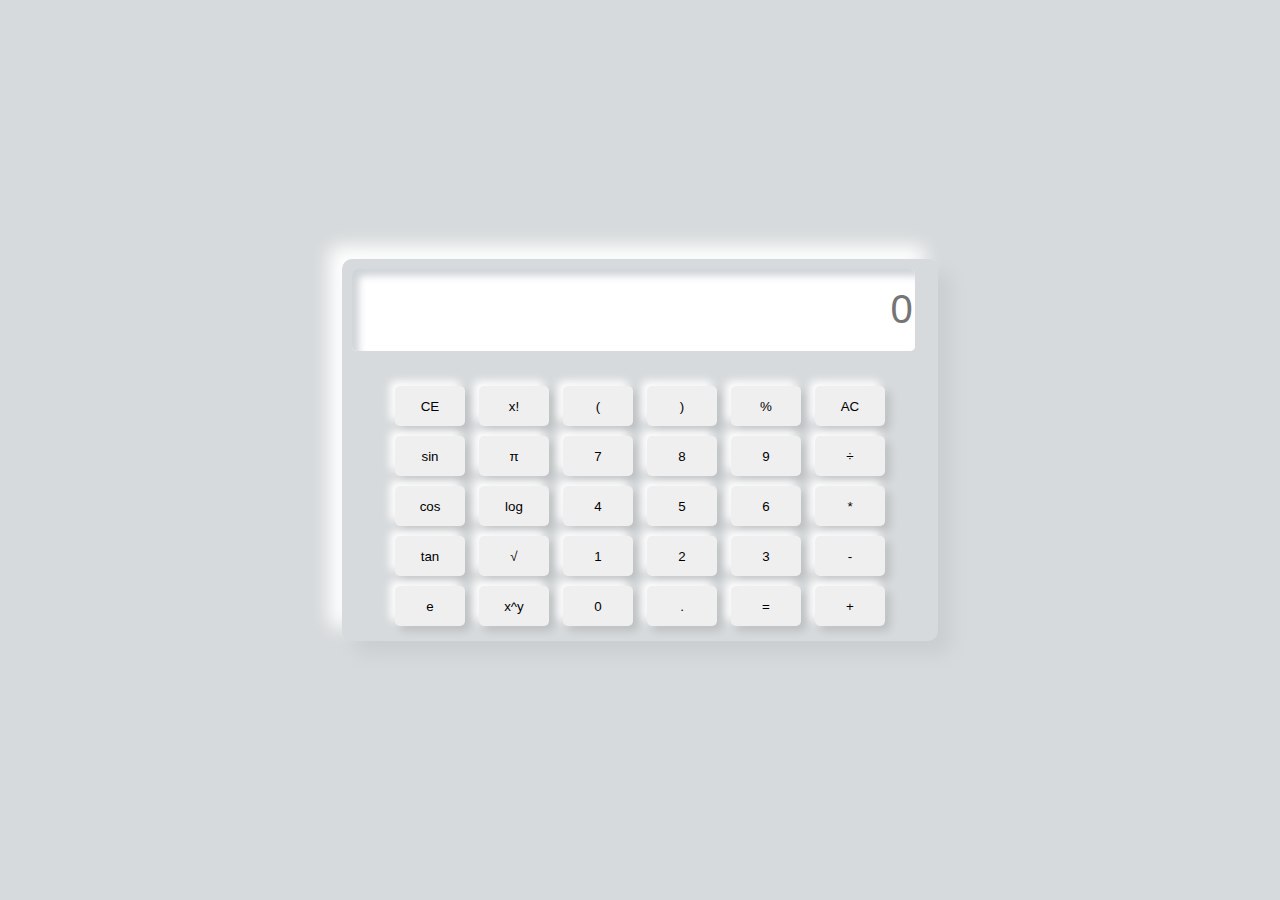
<file: index.html>
<!DOCTYPE html>
<html lang="en">

<head>
    <meta charset="UTF-8">
    <meta name="viewport" content="width=device-width, initial-scale=1.0">
    <title>Scientific Calculator</title>
    <link rel="stylesheet" href="calc.css">
</head>

<body>

    <div class="container">


        <div class="screen">
            <input id="dis" type="text" placeholder="0">
        </div>

        <div class="button">
            <div class="row">
                <button onclick="bacspace()">CE</button>
                <button onclick="fact()">x!</button>
                <button class="b">(</button>
                <button class="b">)</button>
                <button class="b">%</button>
                <button onclick="screen.value=''">AC</button>
            </div>

            <div class="row">
                <button onclick="sin()">sin</button>
                <button onclick="pi()">π</button>
                <button class="b">7</button>
                <button class="b">8</button>
                <button class="b">9</button>
                <button class="b">÷</button>
            </div>

            <div class="row">
                <button onclick="cos()">cos</button>
                <button onclick="log()">log</button>
                <button class="b">4</button>
                <button class="b">5</button>
                <button class="b">6</button>
                <button class="b">*</button>
            </div>

            <div class="row">
                <button onclick="tan()">tan</button>
                <button onclick="sqrt()">√</button>
                <button class="b">1</button>
                <button class="b">2</button>
                <button class="b">3</button>
                <button class="b">-</button>
            </div>

            <div class="row">
                <button onclick="e()">e</button>
                <button onclick="pow()">x^y </button>
                <button class="b">0</button>
                <button class="b">.</button>
                <button onclick="screen.value=eval(screen.value)">=</button>
                <button class="b">+</button>
            </div>


        </div>

    </div>

</body>

<script>
    let screen = document.querySelector('#dis');
    let buttons = document.querySelectorAll('.b');

    for (let item of buttons) {
        item.addEventListener('click', (e) => {
            let btntext = e.target.innerText;

            if (btntext == '÷') {
                btntext = '/';
            }
            screen.value += btntext;
        });
    }

    function sin() {
        screen.value = Math.sin(screen.value);
    }

    function cos() {
        screen.value = Math.cos(screen.value);
    }

    function tan() {
        screen.value = Math.tan(screen.value);
    }

    function pow() {
        screen.value = Math.pow(screen.value, 2);
    }

    function sqrt() {
        screen.value = Math.sqrt(screen.value, 2);
    }

    function log() {
        screen.value = Math.log(screen.value, 2);
    }

    function pi() {
        screen.value = 3.1415;
    }

    function e() {
        screen.value = 2.71828;
    }

    function fact() {
        let num = parseInt(screen.value); // assuming screen.value is a string
        let f = 1;
        for (let i = 1; i <= num; i++) 
        {
            f = f * i;
        }
        screen.value = f;
    }

    function bacspace() {
        screen.value = screen.value.substr(0, screen.value.length - 1);
    }
</script>

</html>
</file>
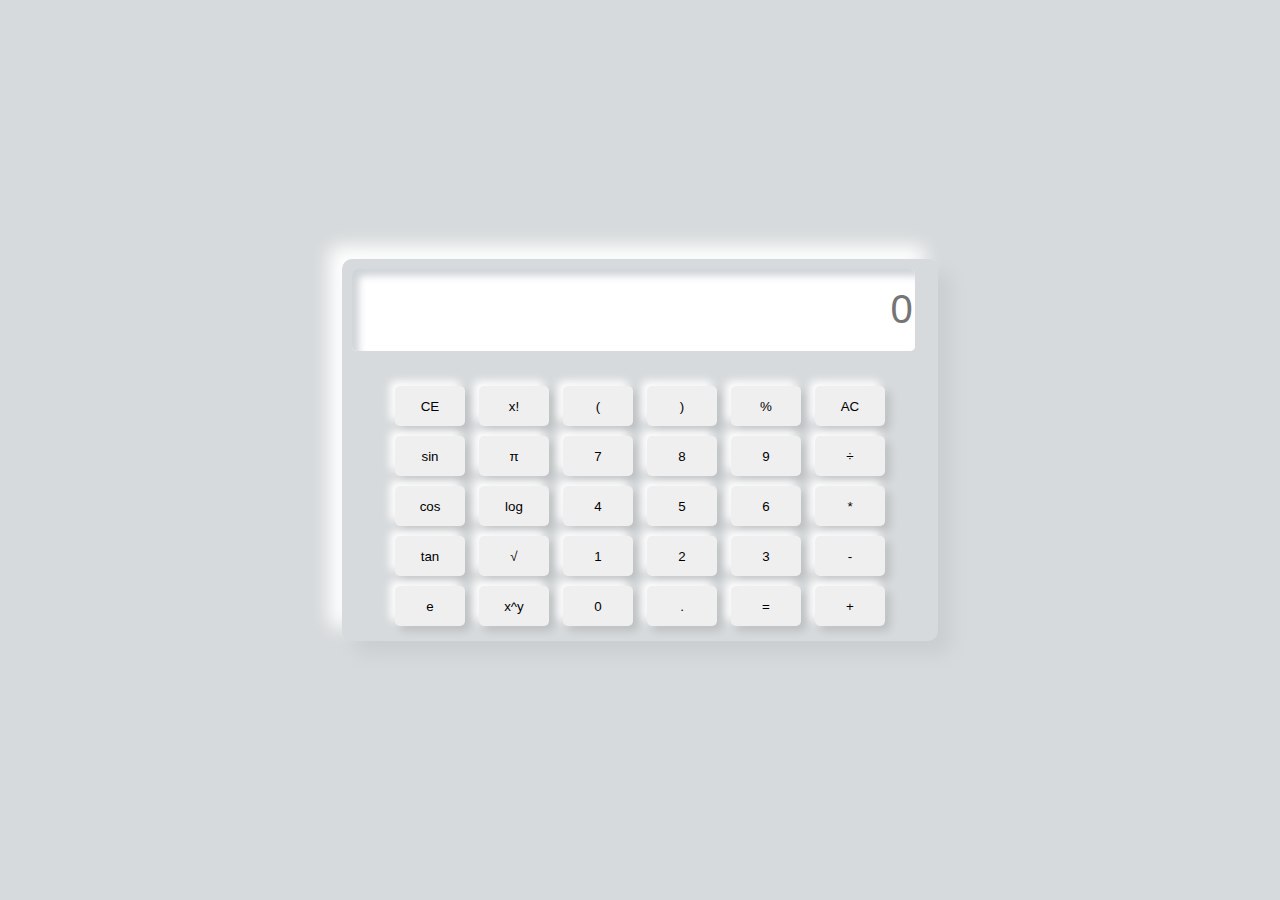
<file: cal.html>
<!DOCTYPE html>
<html lang="en">

<head>
    <meta charset="UTF-8">
    <meta name="viewport" content="width=device-width, initial-scale=1.0">
    <title>Scientific Calculator</title>
    <link rel="stylesheet" href="calc.css">
</head>

<body>

    <div class="container">


        <div class="screen">
            <input id="dis" type="text" placeholder="0">
        </div>

        <div class="button">
            <div class="row">
                <button onclick="bacspace()">CE</button>
                <button onclick="fact()">x!</button>
                <button class="b">(</button>
                <button class="b">)</button>
                <button class="b">%</button>
                <button onclick="screen.value=''">AC</button>
            </div>

            <div class="row">
                <button onclick="sin()">sin</button>
                <button onclick="pi()">π</button>
                <button class="b">7</button>
                <button class="b">8</button>
                <button class="b">9</button>
                <button class="b">÷</button>
            </div>

            <div class="row">
                <button onclick="cos()">cos</button>
                <button onclick="log()">log</button>
                <button class="b">4</button>
                <button class="b">5</button>
                <button class="b">6</button>
                <button class="b">*</button>
            </div>

            <div class="row">
                <button onclick="tan()">tan</button>
                <button onclick="sqrt()">√</button>
                <button class="b">1</button>
                <button class="b">2</button>
                <button class="b">3</button>
                <button class="b">-</button>
            </div>

            <div class="row">
                <button onclick="e()">e</button>
                <button onclick="pow()">x^y </button>
                <button class="b">0</button>
                <button class="b">.</button>
                <button onclick="screen.value=eval(screen.value)">=</button>
                <button class="b">+</button>
            </div>


        </div>

    </div>

</body>

<script>
    let screen = document.querySelector('#dis');
    let buttons = document.querySelectorAll('.b');

    for (let item of buttons) {
        item.addEventListener('click', (e) => {
            let btntext = e.target.innerText;

            if (btntext == '÷') {
                btntext = '/';
            }
            screen.value += btntext;
        });
    }

    function sin() {
        screen.value = Math.sin(screen.value);
    }

    function cos() {
        screen.value = Math.cos(screen.value);
    }

    function tan() {
        screen.value = Math.tan(screen.value);
    }

    function pow() {
        screen.value = Math.pow(screen.value, 2);
    }

    function sqrt() {
        screen.value = Math.sqrt(screen.value, 2);
    }

    function log() {
        screen.value = Math.log(screen.value, 2);
    }

    function pi() {
        screen.value = 3.1415;
    }

    function e() {
        screen.value = 2.71828;
    }

    function fact() {
        let num = parseInt(screen.value); // assuming screen.value is a string
        let f = 1;
        for (let i = 1; i <= num; i++) 
        {
            f = f * i;
        }
        screen.value = f;
    }

    function bacspace() {
        screen.value = screen.value.substr(0, screen.value.length - 1);
    }
</script>

</html>
</file>
<file: calc.css>
body
{
    padding: 0;
    margin: 0;
    display: flex;
    justify-content: center;
    align-items: center;
    min-height: 100vh;
    background-color: #d7dadc;
}

.container
{
    width: 90%;
    max-width: 45%;
    height: 50%;
    padding: 10px;
    border-radius: 10px;
    box-shadow: 13px 13px 18px #cbced1 ,
                 -13px -13px 18px #ffffff;
}

.screen #dis
{
    width: 97%;
    height: 80px;
    font-size: 40px;
    text-align: right;
    border-radius: 5px;
    border: none;
    outline: none;
    box-shadow: inset 7px 7px 7px #8d97a169,
                inset -7px -7px 7px #ffffff;
    background-color: #ffffff;
}

.button
{
    width: 100%;
    display: flex;
    justify-content: center;
    align-items: center;
    flex-direction: column;
    margin-top: 1.9em;
}

.button .row button
{
    width: 70px;
    height: 40px;
    outline: none;
    border: none;
    border-radius: 5px;
    margin: 5px;
    box-shadow: 5px 5px 8px #00000020,
                -5px -5px 8px #ffffff;
    transition: .1s;
}

.button .row button:hover
{
    box-shadow: inset 5px 5px 8px rgba(16, 16, 16, 0.10),
                inset -5px -5px 8px #fff;
    background: #fff;
}
</file>
